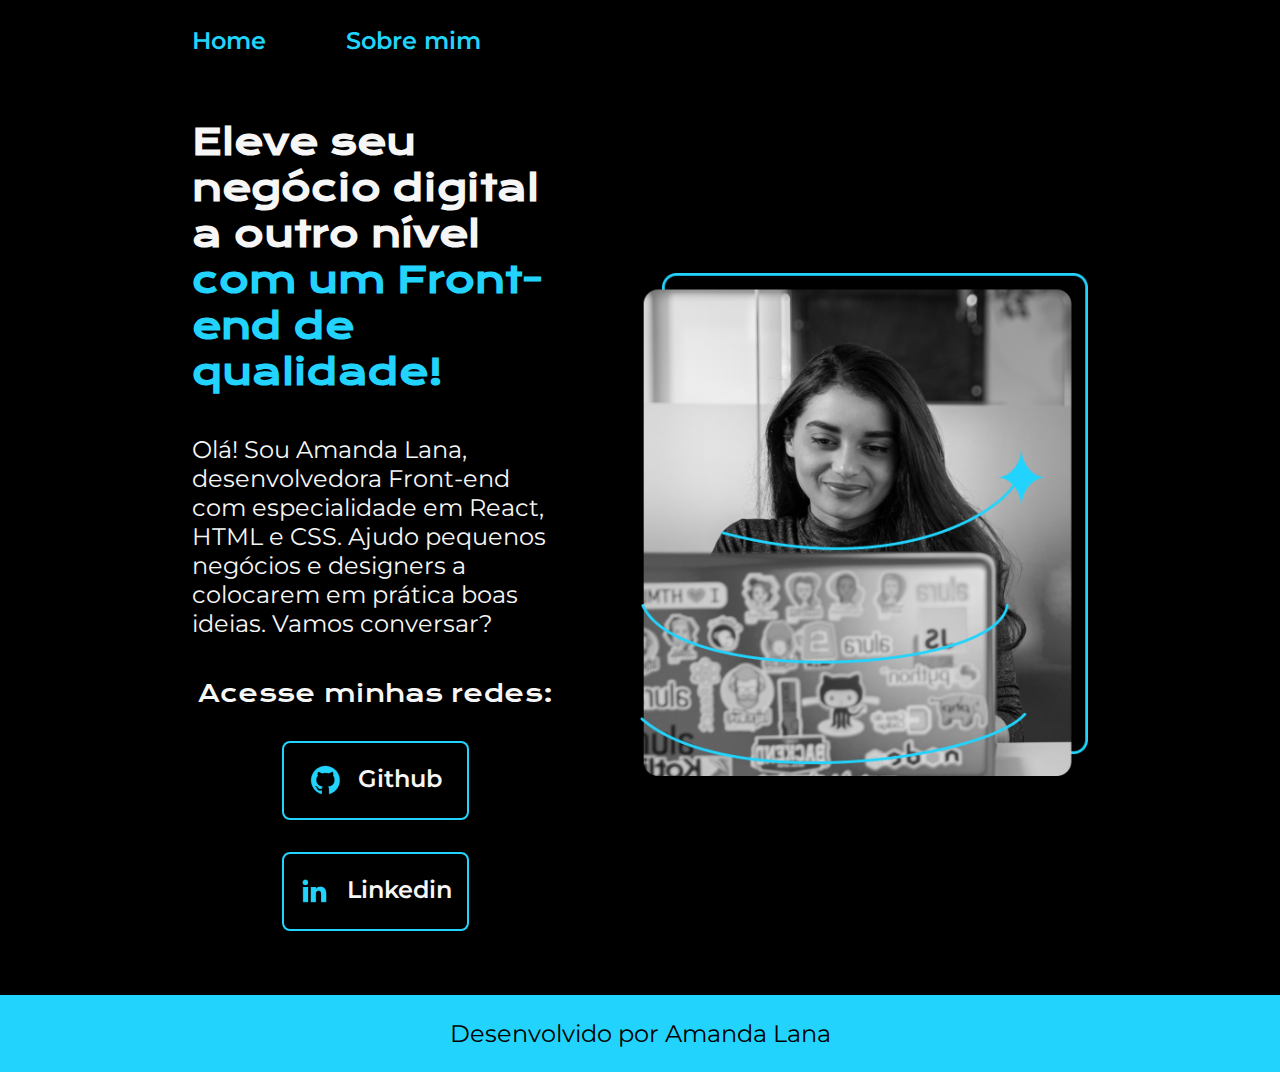
<file: index.html>
<!DOCTYPE html>
<html lang="pt-br">
<head>
    <meta charset="UTF-8">
    <meta http-equiv="X-UA-Compatible" content="IE=edge">
    <meta name="viewport" content="width=device-width, initial-scale=1.0">
    <title>Portifólio</title>
    <link rel="stylesheet" href="./styles/style.css"> 
</head>
<body>
    <header class="cabecalho">
        <nav class="cabecalho__menu">
            <a class="cabecalho__menu__link" href="index.html">Home</a>
            <a class="cabecalho__menu__link" href="about.html">Sobre mim</a>
        </nav>
    </header>
    <main class="apresentacao">
        <section class="apresentacao__conteudo">
            <h1 class="apresentacao__conteudo__titulo">Eleve seu negócio digital a outro nível <strong class="titulo-destaque">com um Front-end de qualidade!</strong></h1>
            <p class="apresentacao__conteudo__texto">Olá! Sou Amanda Lana, desenvolvedora Front-end com especialidade em React, HTML e CSS. Ajudo pequenos negócios e designers a colocarem em prática boas ideias. Vamos conversar?</p>
            <div class="apresentacao__links">
                <h2 class="apresentacao__links__subtitulo">Acesse minhas redes:</h2>
                <a class="apresentacao__links__navegacao" href="https://github.com/Amanda-Lana">
                    <img src="./assets/github.png">
                    Github 
                </a>
                <a class="apresentacao__links__navegacao" href="https://br.linkedin.com/in/amanda-lana-184726249">
                    <img src="./assets/linkedin.png">
                    Linkedin 
                </a>                
            </div>
        </section>
        <img class="apresentacao__imagem" src="./assets/Imagem.png" alt="foto da amanada lana programando">
    </main>
    <footer class="rodape">
      <p>Desenvolvido por Amanda Lana</p>  
    </footer>
</body>
</html>
</file>
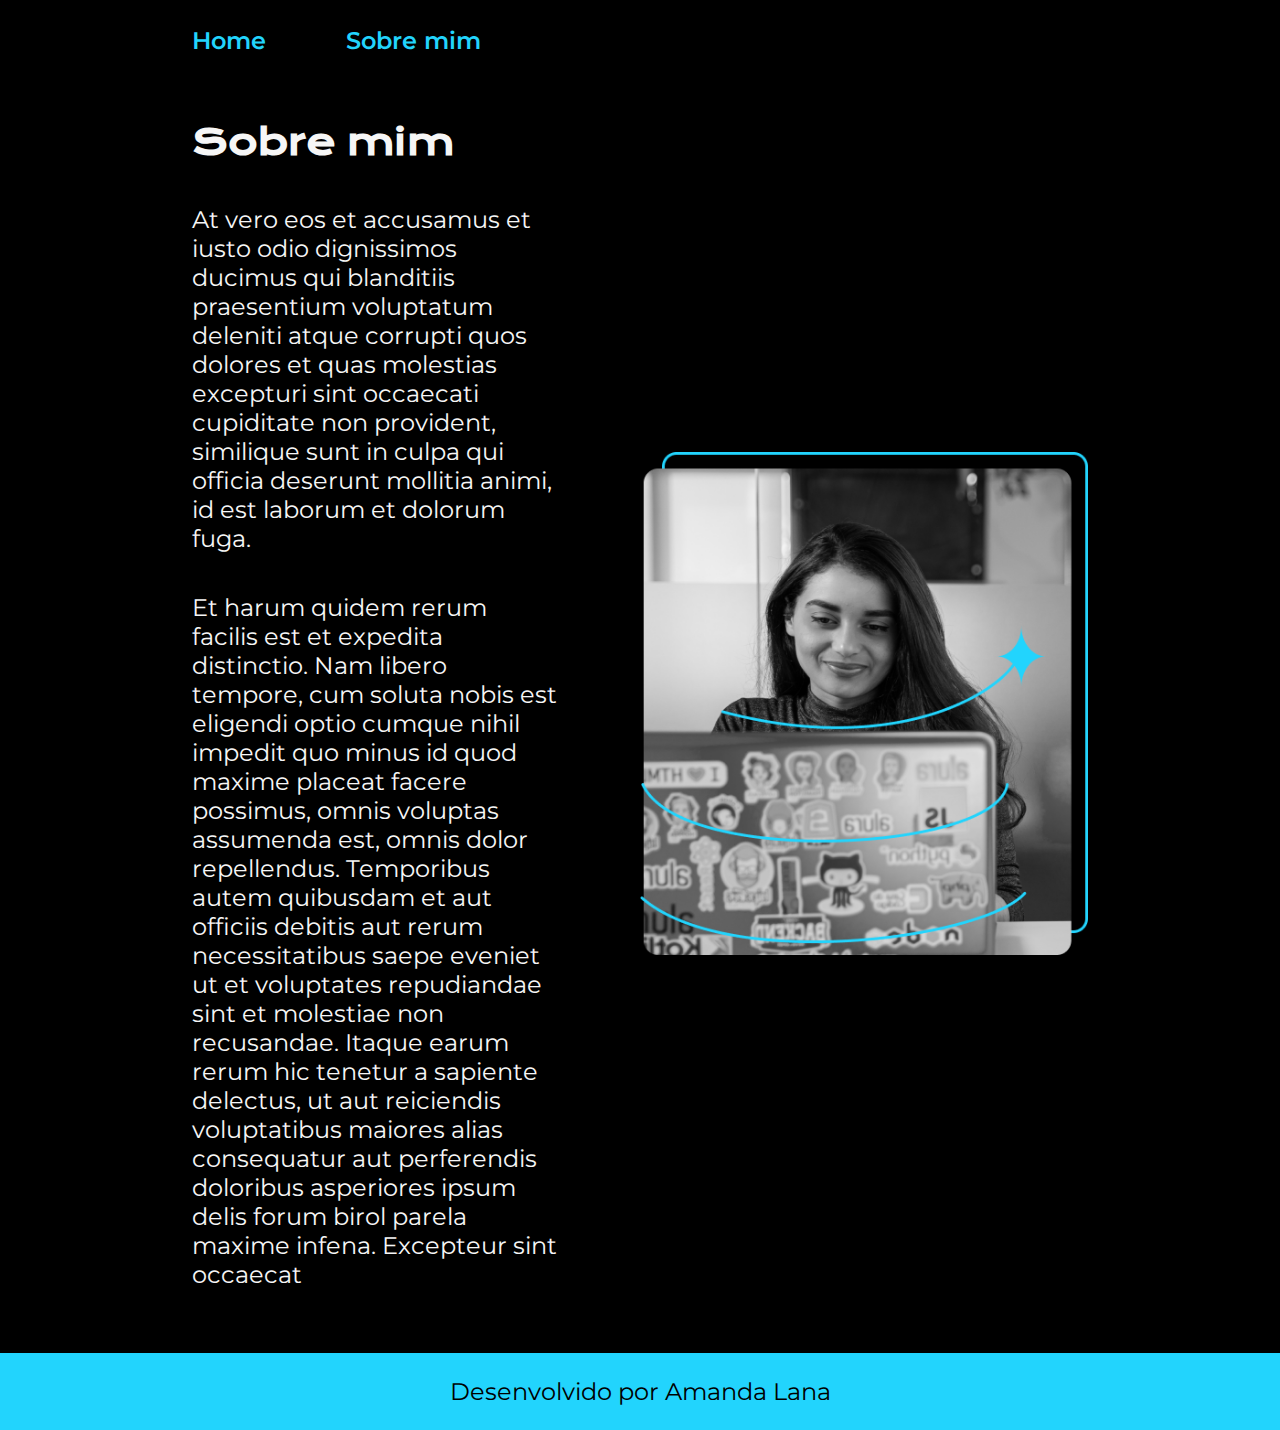
<file: about.html>
<!DOCTYPE html>
<html lang="pt-br">
<head>
    <meta charset="UTF-8">
    <meta name="viewport" content="width=device-width, initial-scale=1.0">
    <title>Sobre mim</title>
    <link rel="stylesheet" href="./styles/style.css">
</head>
<body>
    <header class="cabecalho">
        <nav class="cabecalho__menu">
            <a class="cabecalho__menu__link" href="index.html">Home</a>
            <a class="cabecalho__menu__link" href="about.html">Sobre mim</a>
        </nav>
    </header>
     
    <main class="apresentacao">
        <section class="apresentacao__conteudo">
            <h1 class="apresentacao__conteudo__titulo">Sobre mim</h1>
            <p class="apresentacao__conteudo__texto">At vero eos et accusamus et iusto odio dignissimos ducimus qui blanditiis praesentium voluptatum deleniti atque corrupti quos dolores et quas molestias excepturi sint occaecati cupiditate non provident, similique sunt in culpa qui officia deserunt mollitia animi, id est laborum et dolorum fuga.</p>
            <p class="apresentacao__conteudo__texto">Et harum quidem rerum facilis est et expedita distinctio. Nam libero tempore, cum soluta nobis est eligendi optio cumque nihil impedit quo minus id quod maxime placeat facere possimus, omnis voluptas assumenda est, omnis dolor repellendus. Temporibus autem quibusdam et aut officiis debitis aut rerum necessitatibus saepe eveniet ut et voluptates repudiandae sint et molestiae non recusandae. Itaque earum rerum hic tenetur a sapiente delectus, ut aut reiciendis voluptatibus maiores alias consequatur aut perferendis doloribus asperiores ipsum delis forum birol parela maxime infena. Excepteur sint occaecat </p>
        </section>
        <img class="apresentacao__imagem" src="./assets/Imagem.png" alt="foto da amanada lana programando">
    </main>

        <footer class="rodape">
        <p>Desenvolvido por Amanda Lana</p>  
      </footer>
</body>
</html>
</file>
<file: styles/style.css>
@import url('https://fonts.googleapis.com/css2?family=Krona+One&family=Montserrat:wght@400;600&display=swap');

:root {
    --cor-primaria: #000000;
    --cor-secundaria: #F6F6F6;
    --cor-terciaria: #22D4FD;
    --cor-hover: #272727;

    --fonte-primaria: 'Krona One', sans-serif;
    --fonte-secundaria: 'Montserrat', sans-serif;
}

*{
    margin: 0;
    padding: 0;
}

body {
    box-sizing: border-box;
    background-color: var(--cor-primaria);
    color: var(--cor-secundaria);
    }

.cabecalho {
    padding: 2% 0% 0% 15%;
    }

.cabecalho__menu {
    display: flex;
    gap: 80px;
    }
    
.cabecalho__menu__link {
    font-family: var(--fonte-secundaria);
    font-size: 1.5rem;
    font-weight: 600;
    color: var(--cor-terciaria);
    text-decoration: none;
}

.apresentacao {
    padding: 5% 15%;
    display: flex;
    align-items: center;
    justify-content: space-between;
    gap: 82px; 

}

.apresentacao__conteudo {
    width: 50%;
    display: flex;
    flex-direction: column;
    gap: 40px;
}

.apresentacao__conteudo__titulo {
    font-size: 2.25rem;
    font-family: var(--fonte-primaria);
}

.titulo-destaque {
    color: var(--cor-terciaria);
}

.apresentacao__conteudo__texto {
    font-size: 1.5rem;
    font-family: var(--fonte-secundaria);
}

.apresentacao__links {
    display: flex;
    flex-direction: column;
    justify-content: space-between;
    align-items: center;
    gap: 32px;
}

.apresentacao__links__subtitulo {
    font-family: var(--fonte-primaria); 
    font-weight: 400;
    font-size: 1.5rem;
}

.apresentacao__links__navegacao {
    display: flex;
    justify-content: center;
    gap: 16px;
    border: 2px solid var(--cor-terciaria);
    width: 50%;
    text-align: center;
    border-radius: 8px;
    font-size: 1.5rem;
    padding: 21.5px 0 ; 
    text-decoration: none;
    color:var(--cor-secundaria);
    font-family: var(--fonte-secundaria);
    font-weight: 600;
    }

.apresentacao__links__link:hover {
    background-color: var(--cor-hover);
    padding: 3%;
    }

.apresentacao__conteudo__texto:hover {
    background-color: var(--cor-terciaria);
    }

.apresentacao__imagem {
    width: 50%;
    }

.rodape {
        padding: 24px;
        color:var(--cor-primaria);
        background-color: var(--cor-terciaria);
        text-align: center;
        font-family: var(--fonte-secundaria);
        font-size: 1.5rem;
        font-weight: 400;
    }

@media (max-width: 1200px) {
    .cabecalho {
        padding: 10%;
    }

    .cabecalho__menu {
        justify-content: center;
    }

    .apresentacao {
        flex-direction: column-reverse;
        padding: 5%;
          }

    .apresentacao__conteudo {
       width: auto; 

    }
}
</file>
